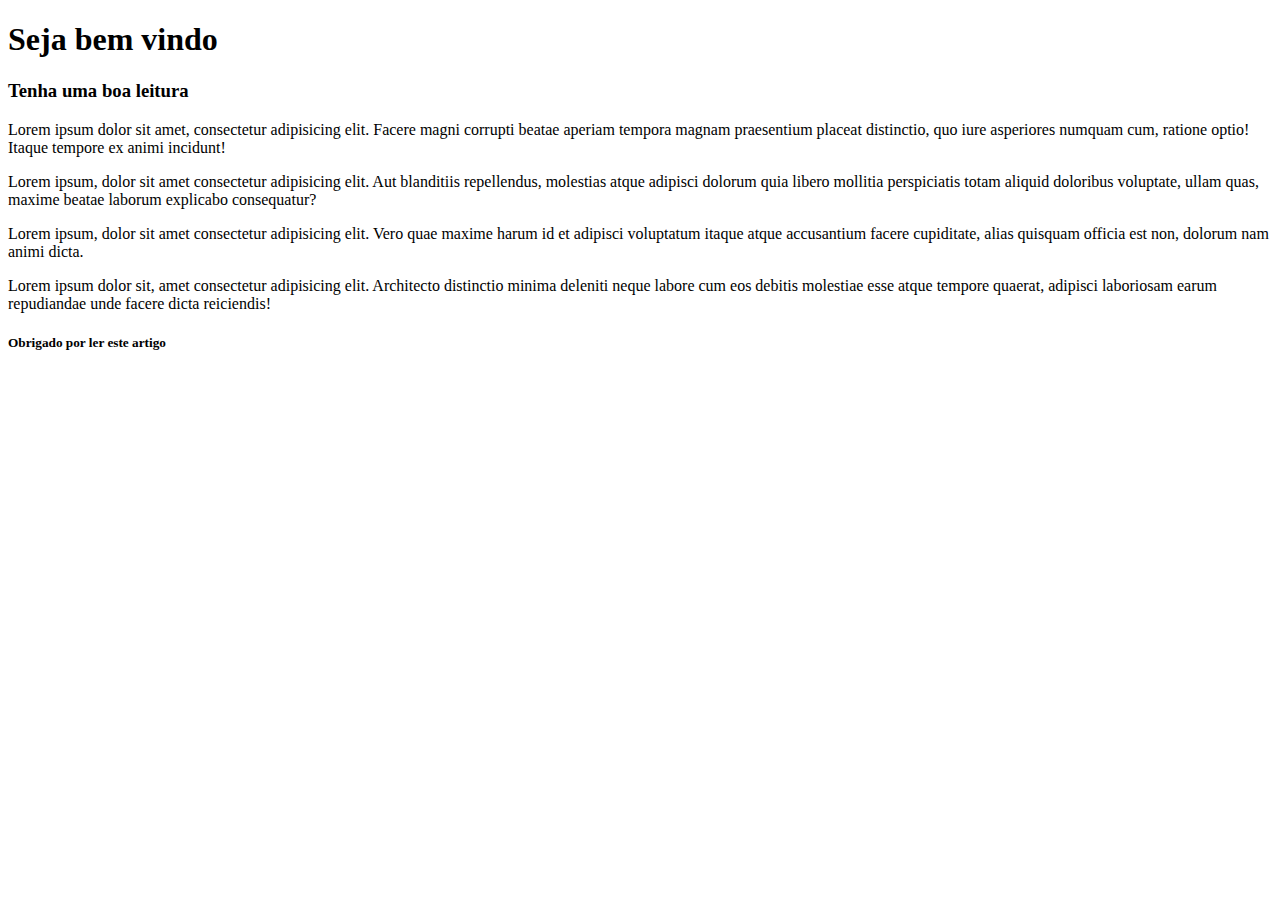
<file: 1- HTML/aula3/index.html>
<!DOCTYPE html>
<html>
    <head>
        <title>Aula  - Indentação</title>
    </head>
    <body>
        <section>
            <header>
                <h1>Seja bem vindo</h1>
                <h3>Tenha uma boa leitura</h3>
            </header>
            <article>
                <p>
                    Lorem ipsum dolor sit amet, consectetur adipisicing elit. Facere magni corrupti beatae aperiam tempora magnam praesentium placeat distinctio, quo iure asperiores numquam cum, ratione optio! Itaque tempore ex animi incidunt!
                </p>
                <p>
                    Lorem ipsum, dolor sit amet consectetur adipisicing elit. Aut blanditiis repellendus, molestias atque adipisci dolorum quia libero mollitia perspiciatis totam aliquid doloribus voluptate, ullam quas, maxime beatae laborum explicabo consequatur?
                </p>
                <p>
                    Lorem ipsum, dolor sit amet consectetur adipisicing elit. Vero quae maxime harum id et adipisci voluptatum itaque atque accusantium facere cupiditate, alias quisquam officia est non, dolorum nam animi dicta.
                </p>
                <p>
                    Lorem ipsum dolor sit, amet consectetur adipisicing elit. Architecto distinctio minima deleniti neque labore cum eos debitis molestiae esse atque tempore quaerat, adipisci laboriosam earum repudiandae unde facere dicta reiciendis!
                </p>
            </article>
                <footer>
                    <h5>Obrigado por ler este artigo</h5>
                </footer>            
        </section>     
    </body>
</html>
</file>
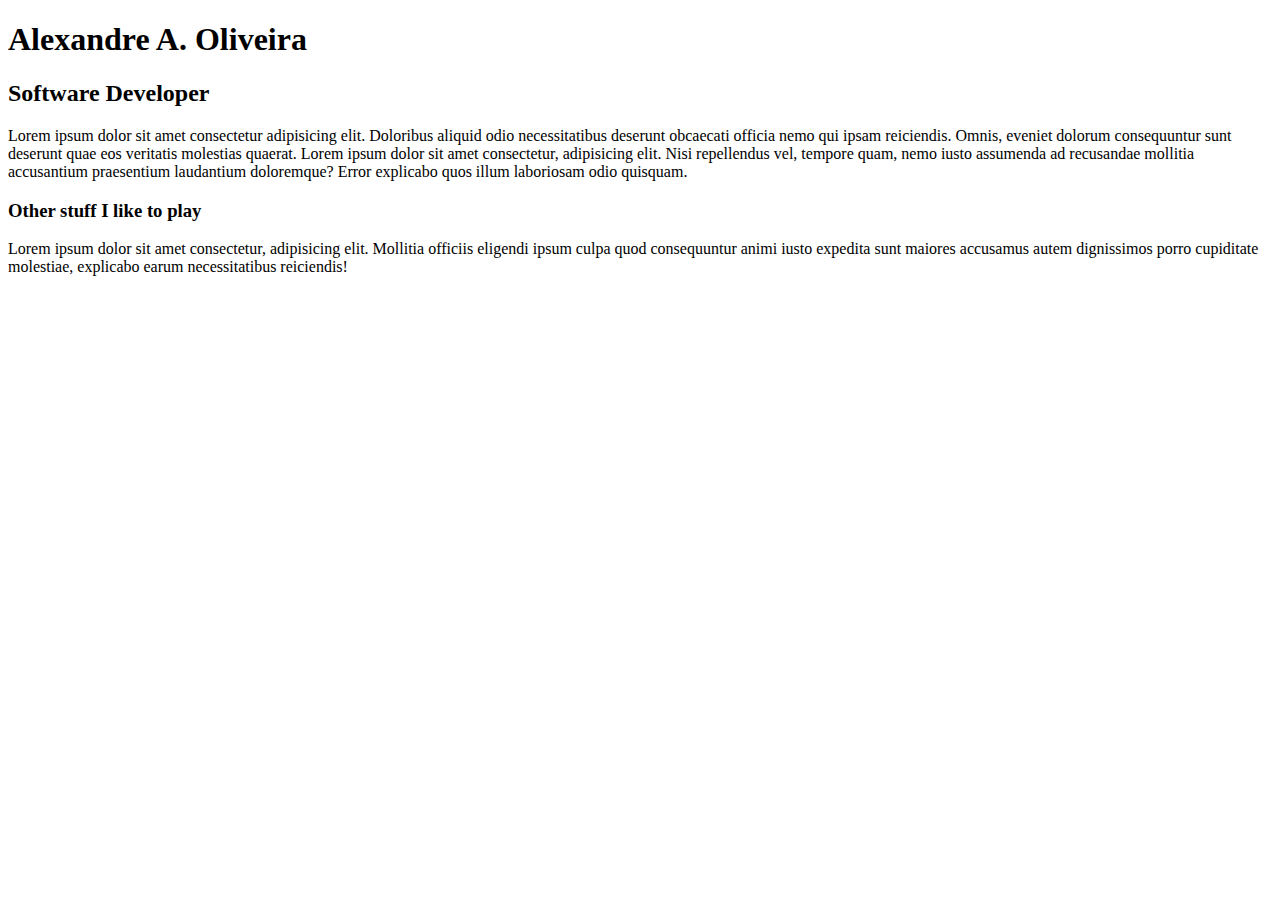
<file: 1- HTML/aula4/index.html>
<!DOCTYPE html>
<html lang="pt">
<head>
    <meta charset="UTF-8">
    <meta http-equiv="X-UA-Compatible" content="IE=edge">
    <meta name="viewport" content="width=device-width, initial-scale=1.0">
    <title>Alexandre A. Oliveira</title>
</head>
<body>

    <h1>Alexandre A. Oliveira</h1>
    <h2>Software Developer</h2>
    <p>
        Lorem ipsum dolor sit amet consectetur adipisicing elit. Doloribus aliquid odio necessitatibus deserunt obcaecati officia nemo qui ipsam reiciendis. Omnis, eveniet dolorum consequuntur sunt deserunt quae eos veritatis molestias quaerat. Lorem ipsum dolor sit amet consectetur, adipisicing elit. Nisi repellendus vel, tempore quam, nemo iusto assumenda ad recusandae mollitia accusantium praesentium laudantium doloremque? Error explicabo quos illum laboriosam odio quisquam.
    </p>

    <h3>Other stuff I like to play</h3>
    <p>
        Lorem ipsum dolor sit amet consectetur, adipisicing elit. Mollitia officiis eligendi ipsum culpa quod consequuntur animi iusto expedita sunt maiores accusamus autem dignissimos porro cupiditate molestiae, explicabo earum necessitatibus reiciendis! 
    </p>



</body>
</html>
</file>
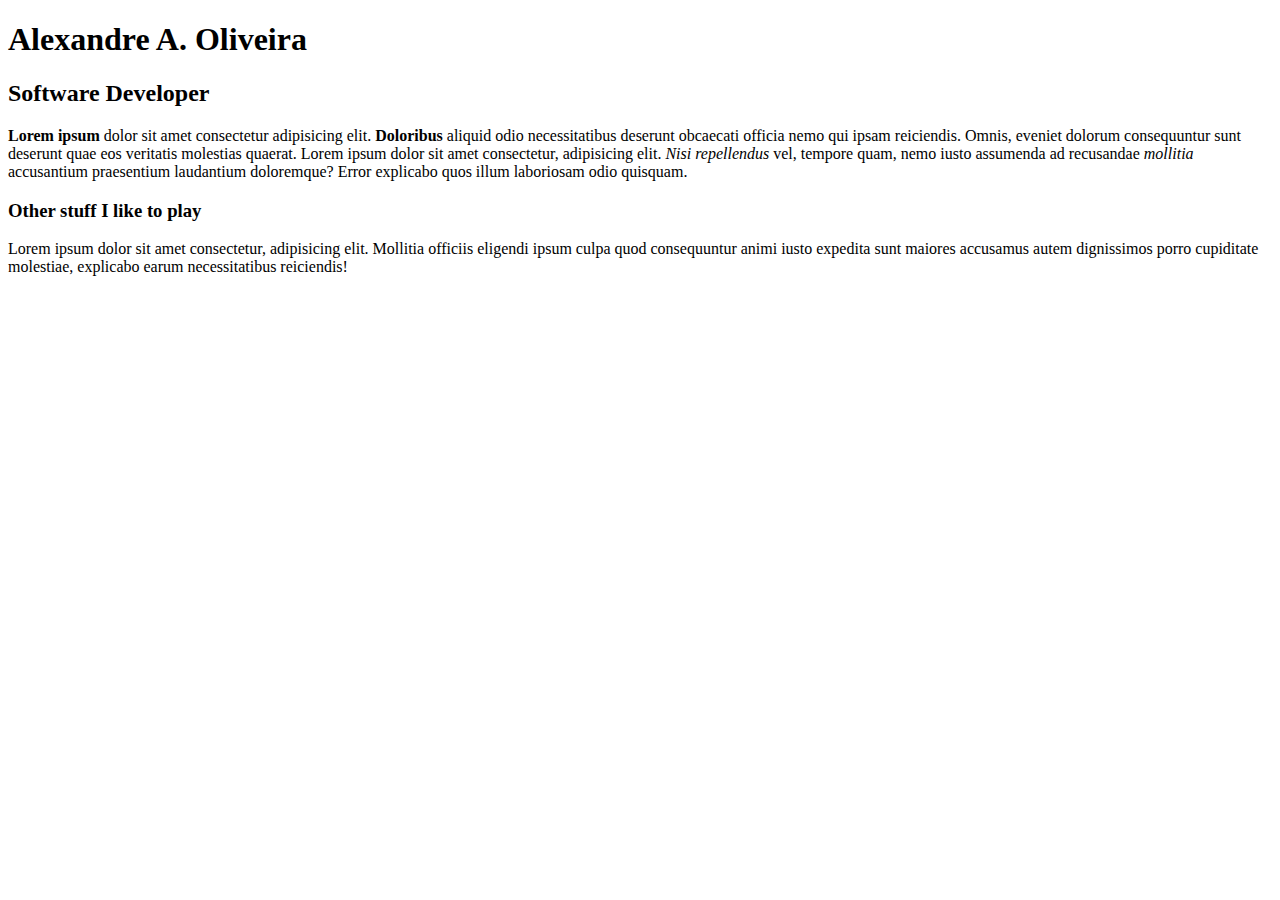
<file: 1- HTML/aula5/index.html>
<!DOCTYPE html>
<html lang="pt">
<head>
    <meta charset="UTF-8">
    <meta http-equiv="X-UA-Compatible" content="IE=edge">
    <meta name="viewport" content="width=device-width, initial-scale=1.0">
    <title>Alexandre A. Oliveira</title>
</head>
<body>

    <h1>Alexandre A. Oliveira</h1>
    <h2>Software Developer</h2>

    <!-- 
        A TAG <b> TEM UM VALOR APENAS VISUAL 
        A TAG <strong> ELA REFORÇA O SIGNIFICADO DA PALAVRA, INDICANDO QUE A RELEVÂNCIA É GRANDE>
        A TAG <i> ITALIC, PRODUZ APENAS O EFEITO VISUAL
        A TAG <em> É UM ELEMENTO QUE REPRESENTA UMA ÊNFASE NO CONTEÚDO, É ALGO QUE EU QUERO DAR ÊNFASE
    -->

    <p>
        <b>Lorem ipsum</b> dolor sit amet consectetur adipisicing elit. <strong>Doloribus</strong> aliquid odio necessitatibus deserunt obcaecati officia nemo qui ipsam reiciendis. Omnis, eveniet dolorum consequuntur sunt deserunt quae eos veritatis molestias quaerat. Lorem ipsum dolor sit amet consectetur, adipisicing elit. <em>Nisi repellendus</em> vel, tempore quam, nemo iusto assumenda ad recusandae <i>mollitia</i> accusantium praesentium laudantium doloremque? Error explicabo quos illum laboriosam odio quisquam.
    </p>

    <h3>Other stuff I like to play</h3>
    <p>
        Lorem ipsum dolor sit amet consectetur, adipisicing elit. Mollitia officiis eligendi ipsum culpa quod consequuntur animi iusto expedita sunt maiores accusamus autem dignissimos porro cupiditate molestiae, explicabo earum necessitatibus reiciendis! 
    </p>



</body>
</html>
</file>
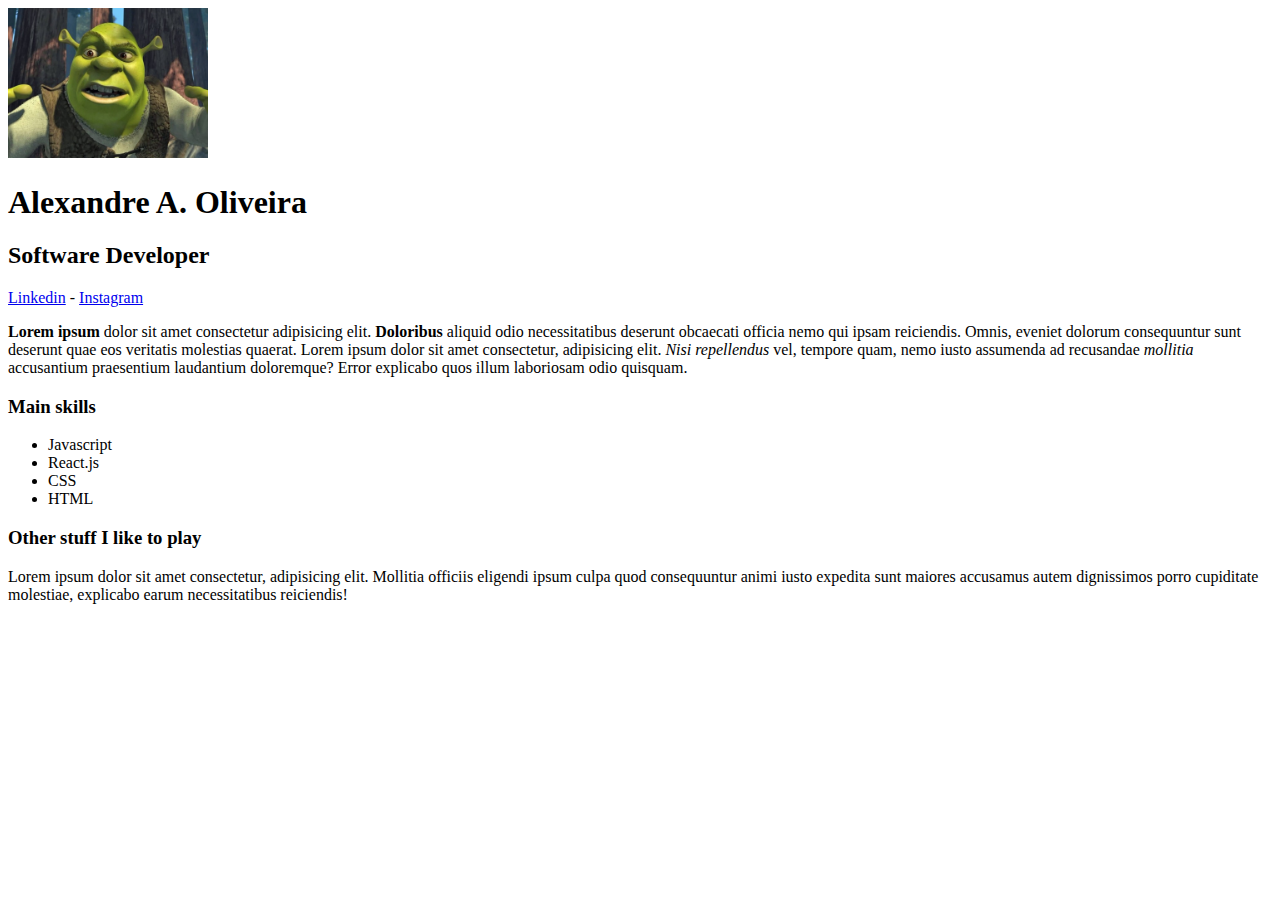
<file: 1- HTML/aula6/index.html>
<!DOCTYPE html>
<html lang="pt">
<head>
    <meta charset="UTF-8">
    <meta http-equiv="X-UA-Compatible" content="IE=edge">
    <meta name="viewport" content="width=device-width, initial-scale=1.0">
    <title>Alexandre A. Oliveira</title>
</head>
<body>

    <img src="perfil.jpg" alt="Foto perfil" width="200">

    <h1>Alexandre A. Oliveira</h1>
    <h2>Software Developer</h2>

    <a href="https://br.linkedin.com/" target="_blank">Linkedin</a>
    -
    <a href="https://www.instagram.com/" target="_blank">Instagram</a>

    <!-- 
        A TAG <b> TEM UM VALOR APENAS VISUAL 
        A TAG <strong> ELA REFORÇA O SIGNIFICADO DA PALAVRA, INDICANDO QUE A RELEVÂNCIA É GRANDE>
        A TAG <i> ITALIC, PRODUZ APENAS O EFEITO VISUAL
        A TAG <em> É UM ELEMENTO QUE REPRESENTA UMA ÊNFASE NO CONTEÚDO, É ALGO QUE EU QUERO DAR ÊNFASE
    -->

    <p>
        <b>Lorem ipsum</b> dolor sit amet consectetur adipisicing elit. <strong>Doloribus</strong> aliquid odio necessitatibus deserunt obcaecati officia nemo qui ipsam reiciendis. Omnis, eveniet dolorum consequuntur sunt deserunt quae eos veritatis molestias quaerat. Lorem ipsum dolor sit amet consectetur, adipisicing elit. <em>Nisi repellendus</em> vel, tempore quam, nemo iusto assumenda ad recusandae <i>mollitia</i> accusantium praesentium laudantium doloremque? Error explicabo quos illum laboriosam odio quisquam.
    </p>

    <h3>Main skills</h3>
    <ul>
        <li>Javascript</li>
        <li>React.js</li>
        <li>CSS</li>
        <li>HTML</li>
    </ul>

    <h3>Other stuff I like to play</h3>
    <p>
        Lorem ipsum dolor sit amet consectetur, adipisicing elit. Mollitia officiis eligendi ipsum culpa quod consequuntur animi iusto expedita sunt maiores accusamus autem dignissimos porro cupiditate molestiae, explicabo earum necessitatibus reiciendis! 
    </p>



</body>
</html>
</file>
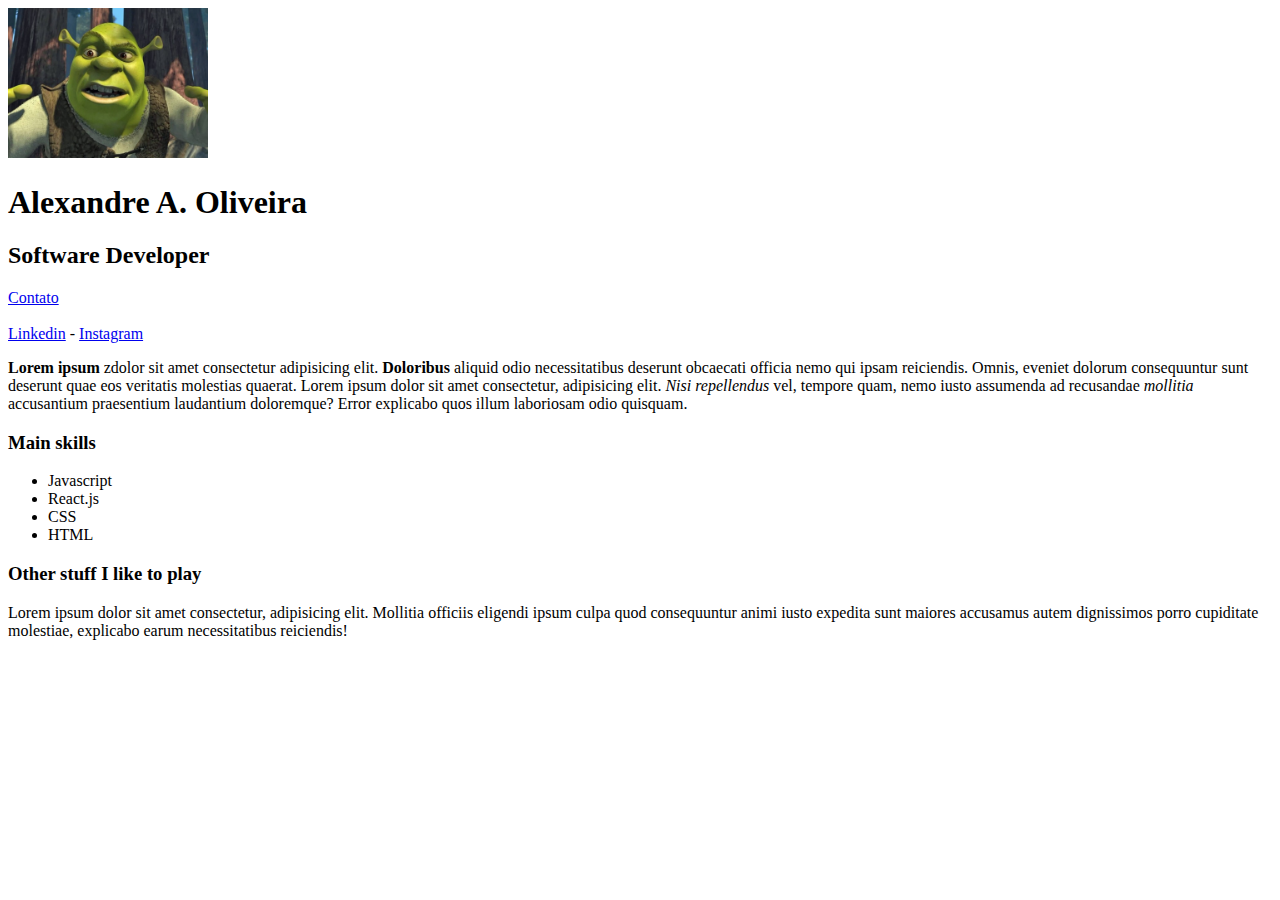
<file: 1- HTML/aula7/index.html>
<!DOCTYPE html>
<html lang="pt">
<head>
    <meta charset="UTF-8">
    <meta http-equiv="X-UA-Compatible" content="IE=edge">
    <meta name="viewport" content="width=device-width, initial-scale=1.0">
    <title>Alexandre A. Oliveira</title>
</head>
<body>

    <img src="perfil.jpg" alt="Foto perfil" width="200">

    <h1>Alexandre A. Oliveira</h1>
    <h2>Software Developer</h2>
    
    <a href="contato.html">Contato</a>

    <br><br>

    <a href="https://br.linkedin.com/" target="_blank">Linkedin</a>
    -
    <a href="https://www.instagram.com/" target="_blank">Instagram</a>

    <!-- 
        A TAG <b> TEM UM VALOR APENAS VISUAL 
        A TAG <strong> ELA REFORÇA O SIGNIFICADO DA PALAVRA, INDICANDO QUE A RELEVÂNCIA É GRANDE>
        A TAG <i> ITALIC, PRODUZ APENAS O EFEITO VISUAL
        A TAG <em> É UM ELEMENTO QUE REPRESENTA UMA ÊNFASE NO CONTEÚDO, É ALGO QUE EU QUERO DAR ÊNFASE
    -->

    <p>
        <b>Lorem ipsum</b> zdolor sit amet consectetur adipisicing elit. <strong>Doloribus</strong> aliquid odio necessitatibus deserunt obcaecati officia nemo qui ipsam reiciendis. Omnis, eveniet dolorum consequuntur sunt deserunt quae eos veritatis molestias quaerat. Lorem ipsum dolor sit amet consectetur, adipisicing elit. <em>Nisi repellendus</em> vel, tempore quam, nemo iusto assumenda ad recusandae <i>mollitia</i> accusantium praesentium laudantium doloremque? Error explicabo quos illum laboriosam odio quisquam.
    </p>

    <h3>Main skills</h3>
    <ul>
        <li>Javascript</li>
        <li>React.js</li>
        <li>CSS</li>
        <li>HTML</li>
    </ul>

    <h3>Other stuff I like to play</h3>
    <p>
        Lorem ipsum dolor sit amet consectetur, adipisicing elit. Mollitia officiis eligendi ipsum culpa quod consequuntur animi iusto expedita sunt maiores accusamus autem dignissimos porro cupiditate molestiae, explicabo earum necessitatibus reiciendis! 
    </p>
</body>
</html>
</file>
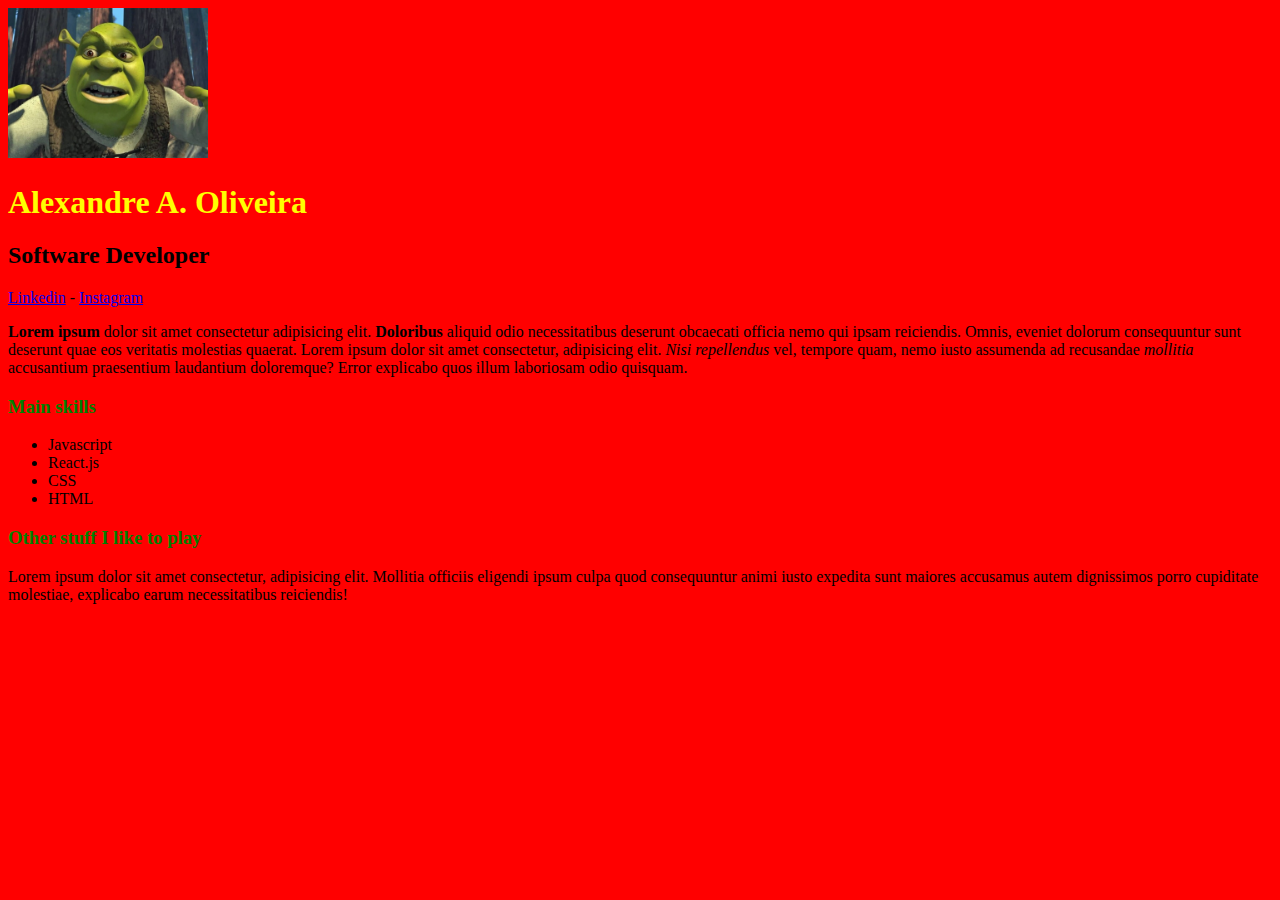
<file: 2 - CSS/aula1/index.html>
<!DOCTYPE html>
<html lang="pt">
<head>
    <meta charset="UTF-8">
    <meta http-equiv="X-UA-Compatible" content="IE=edge">
    <meta name="viewport" content="width=device-width, initial-scale=1.0">
    <title>Alexandre A. Oliveira</title>
    <link rel="stylesheet" href="style.css">    
   
</head>
<body>

    <img src="perfil.jpg" alt="Foto perfil" class="foto-principal">

    <h1 id="titulo-principal"> Alexandre A. Oliveira</h1>
    <h2>Software Developer</h2>

    <a href="https://br.linkedin.com/" target="_blank">Linkedin</a>
    -
    <a href="https://www.instagram.com/" target="_blank">Instagram</a>

    <!-- 
        A TAG <b> TEM UM VALOR APENAS VISUAL 
        A TAG <strong> ELA REFORÇA O SIGNIFICADO DA PALAVRA, INDICANDO QUE A RELEVÂNCIA É GRANDE>
        A TAG <i> ITALIC, PRODUZ APENAS O EFEITO VISUAL
        A TAG <em> É UM ELEMENTO QUE REPRESENTA UMA ÊNFASE NO CONTEÚDO, É ALGO QUE EU QUERO DAR ÊNFASE
    -->

    <p>
        <b>Lorem ipsum</b> dolor sit amet consectetur adipisicing elit. <strong>Doloribus</strong> aliquid odio necessitatibus deserunt obcaecati officia nemo qui ipsam reiciendis. Omnis, eveniet dolorum consequuntur sunt deserunt quae eos veritatis molestias quaerat. Lorem ipsum dolor sit amet consectetur, adipisicing elit. <em>Nisi repellendus</em> vel, tempore quam, nemo iusto assumenda ad recusandae <i>mollitia</i> accusantium praesentium laudantium doloremque? Error explicabo quos illum laboriosam odio quisquam.
    </p>

    <h3> Main skills</h3>
    <ul>
        <li>Javascript</li>
        <li>React.js</li>
        <li>CSS</li>
        <li>HTML</li>
    </ul>

    <h3>Other stuff I like to play</h3>
    <p>
        Lorem ipsum dolor sit amet consectetur, adipisicing elit. Mollitia officiis eligendi ipsum culpa quod consequuntur animi iusto expedita sunt maiores accusamus autem dignissimos porro cupiditate molestiae, explicabo earum necessitatibus reiciendis! 
    </p>



</body>
</html>
</file>
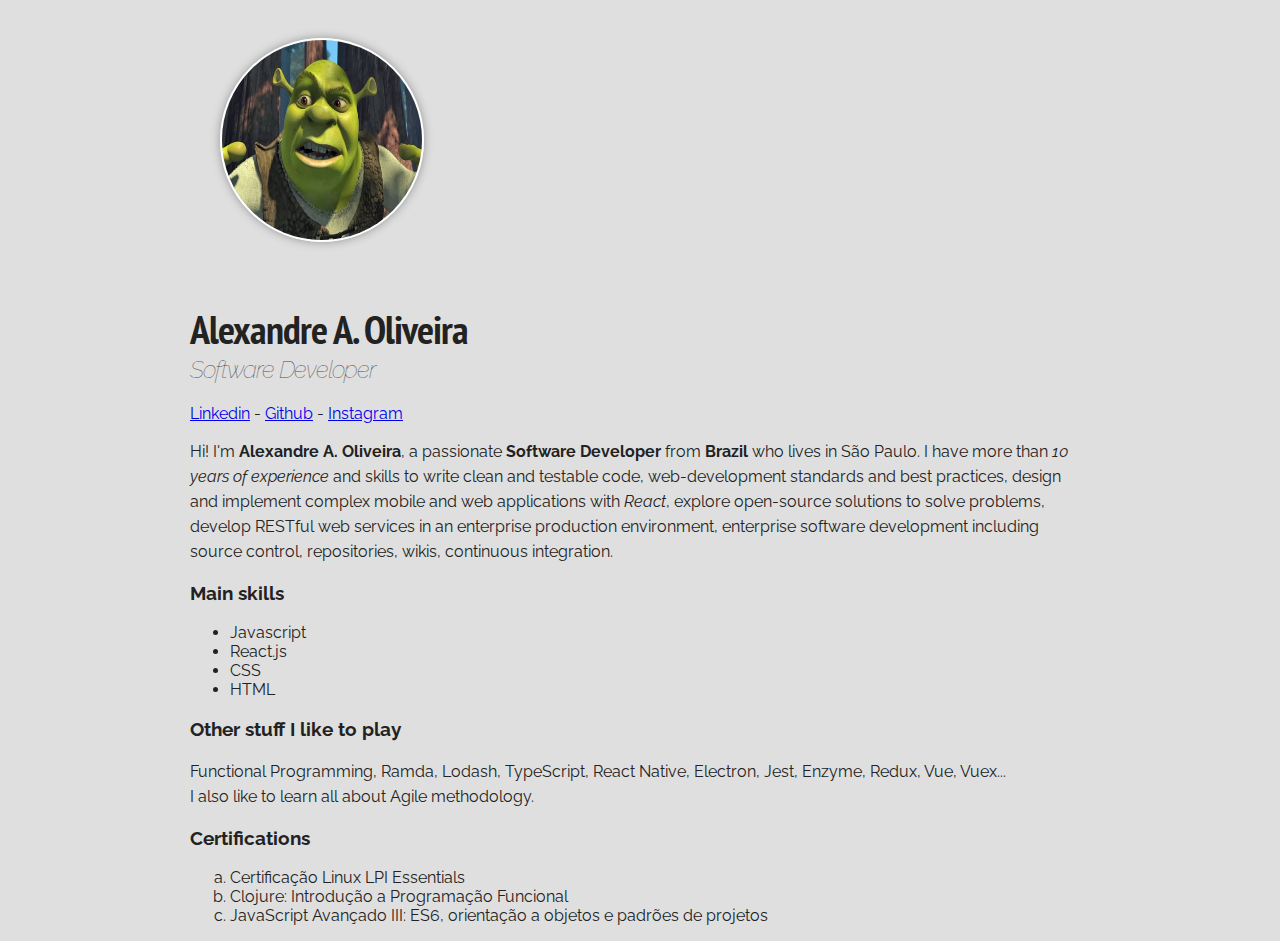
<file: 2 - CSS/aula10/index.html>
<!DOCTYPE html>
<html lang="pt">
<head>
  <meta charset="UTF-8">
  <meta name="viewport" content="width=device-width, initial-scale=1.0">
  <title>Alexandre A. Oliveira</title>

  <link href="https://fonts.googleapis.com/css2?family=PT+Sans+Narrow:wght@700&family=Raleway:wght@400;500&display=swap" rel="stylesheet">
  <link rel="stylesheet" href="style.css">
</head>
<body>

  <div class="container">
    <div class="profile">
      <img src="perfil.jpg" alt="Foto: Thiago M. Medeiros" class="foto-principal">

      <h1>Alexandre A. Oliveira</h1>
      <h2>Software Developer</h2>

      <a href="http://www.linkedin.com" target="_blank">Linkedin</a>
      -
      <a href="http://www.github.com" target="_blank">Github</a>
      -
      <a href="http://www.instagram.com" target="_blank">Instagram</a>
    </div>

    <p>
      Hi! I'm <strong>Alexandre A. Oliveira</strong>, a passionate <strong>Software Developer</strong> from <b>Brazil</b> who lives in São Paulo. I have more than <em>10 years of experience</em> and skills to write clean and testable code, web-development standards and best practices, design and implement complex mobile and web applications with <i>React</i>, explore open-source solutions to solve problems, develop RESTful web services in an enterprise production environment, enterprise software development including source control, repositories, wikis, continuous integration.
    </p>

    <h3>Main skills</h3>
    <ul>
      <li>Javascript</li>
      <li>React.js</li>
      <li>CSS</li>
      <li>HTML</li>
    </ul>

    <h3>Other stuff I like to play</h3>
    <p>
      Functional Programming, Ramda, Lodash, TypeScript, React Native, Electron, Jest, Enzyme, Redux, Vue, Vuex...
      <br>I also like to learn all about Agile methodology.
    </p>

    <h3>Certifications</h3>
    <ol type="a">
      <li>Certificação Linux LPI Essentials</li>
      <li>Clojure: Introdução a Programação Funcional</li>
      <li>JavaScript Avançado III: ES6, orientação a objetos e padrões de projetos</li>
    </ol>
  </div>

</body>
</html>
</file>
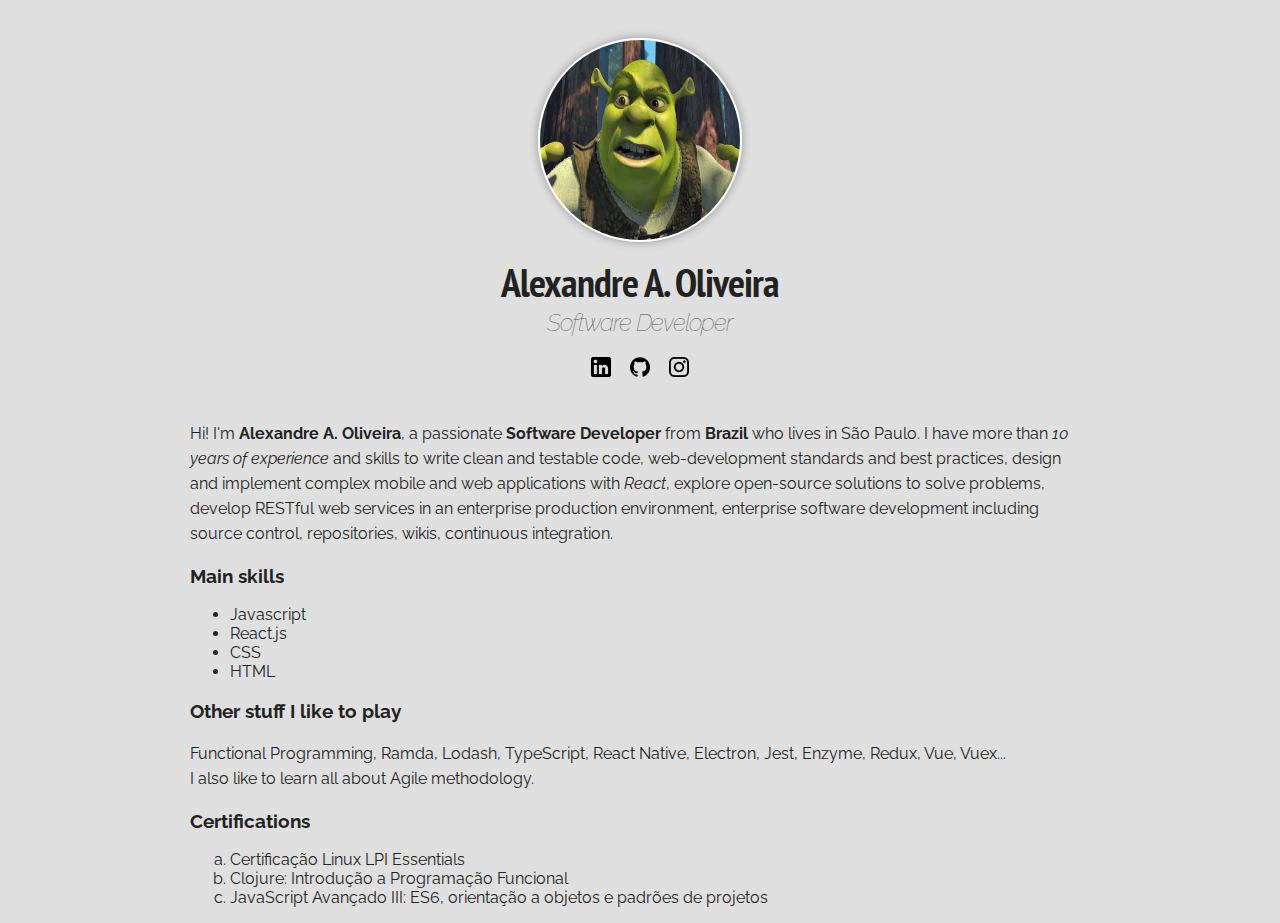
<file: 2 - CSS/aula11/index.html>
<!DOCTYPE html>
<html lang="pt">
<head>
  <meta charset="UTF-8">
  <meta name="viewport" content="width=device-width, initial-scale=1.0">
  <title>Alexandre A. Oliveira</title>

  <link href="https://fonts.googleapis.com/css2?family=PT+Sans+Narrow:wght@700&family=Raleway:wght@400;500&display=swap" rel="stylesheet">
  <link rel="stylesheet" href="style.css">
</head>
<body>

  <div class="container">
    <div class="profile">
      <img src="perfil.jpg" alt="Foto: Thiago M. Medeiros" class="foto-principal">

      <h1>Alexandre A. Oliveira</h1>
      <h2>Software Developer</h2>

      <a href="http://www.linkedin.com" target="_blank" class="social-links">
        <img src="logo-linkedin.png" alt="Linkedin" class="social-icons">
      </a>      
      <a href="http://www.github.com" target="_blank" class="social-links">
        <img src="logo-github.png" alt="Github" class="social-icons github">
      </a>      
      <a href="http://www.instagram.com" target="_blank" class="social-links">
        <img src="logo-instagram.png" alt="Instagram" class="social-icons">
      </a>
    </div>

    <p>
      Hi! I'm <strong>Alexandre A. Oliveira</strong>, a passionate <strong>Software Developer</strong> from <b>Brazil</b> who lives in São Paulo. I have more than <em>10 years of experience</em> and skills to write clean and testable code, web-development standards and best practices, design and implement complex mobile and web applications with <i>React</i>, explore open-source solutions to solve problems, develop RESTful web services in an enterprise production environment, enterprise software development including source control, repositories, wikis, continuous integration.
    </p>

    <h3>Main skills</h3>
    <ul>
      <li>Javascript</li>
      <li>React.js</li>
      <li>CSS</li>
      <li>HTML</li>
    </ul>

    <h3>Other stuff I like to play</h3>
    <p>
      Functional Programming, Ramda, Lodash, TypeScript, React Native, Electron, Jest, Enzyme, Redux, Vue, Vuex...
      <br>I also like to learn all about Agile methodology.
    </p>

    <h3>Certifications</h3>
    <ol type="a">
      <li>Certificação Linux LPI Essentials</li>
      <li>Clojure: Introdução a Programação Funcional</li>
      <li>JavaScript Avançado III: ES6, orientação a objetos e padrões de projetos</li>
    </ol>
  </div>

</body>
</html>
</file>
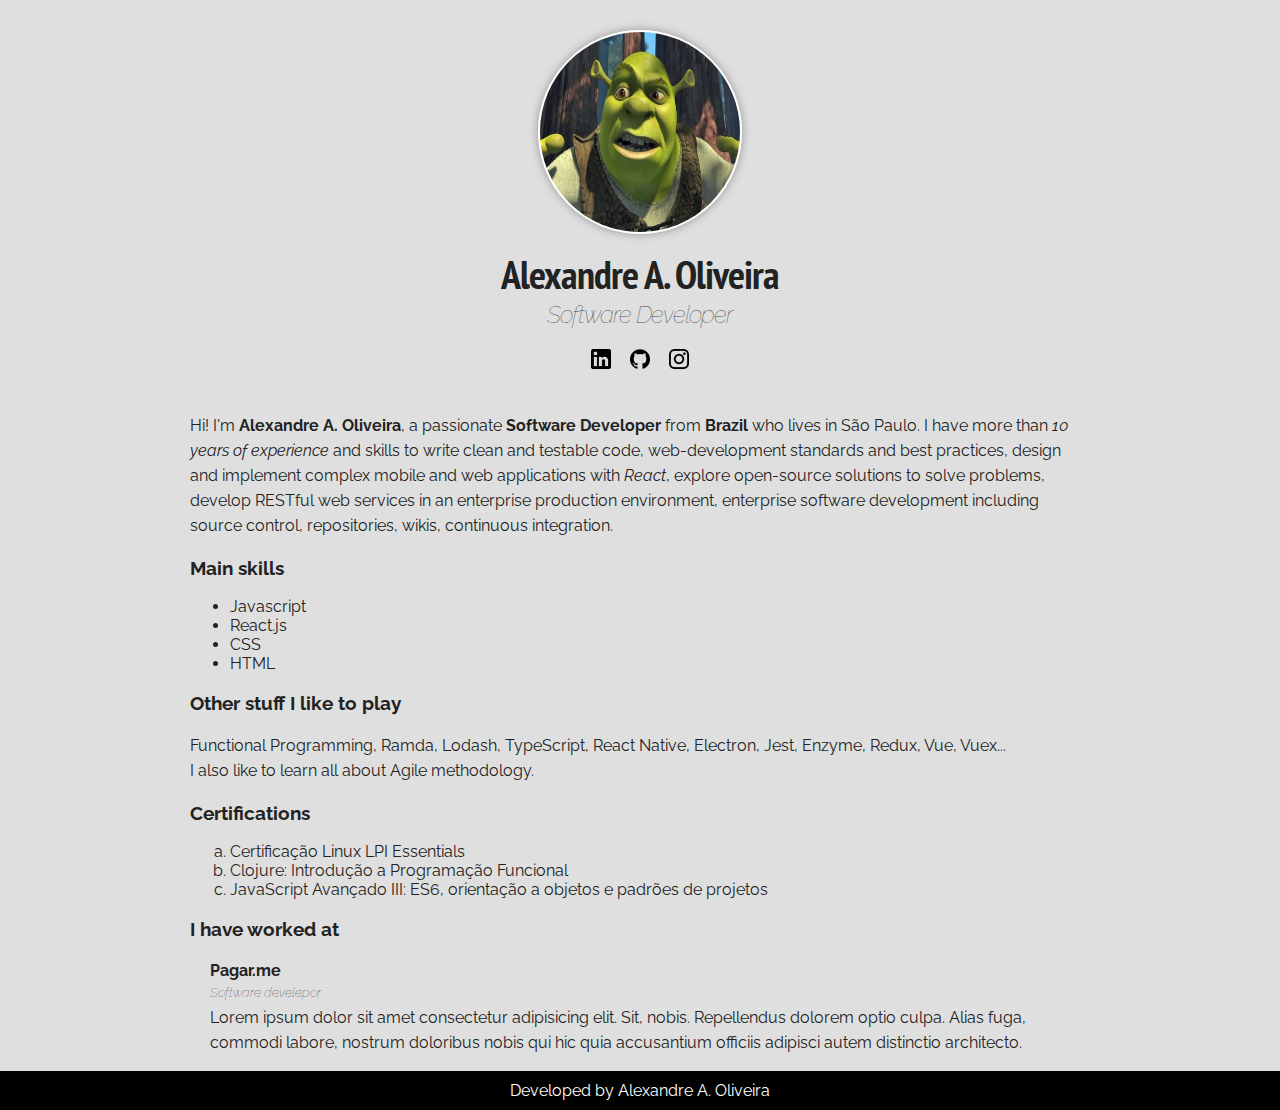
<file: 2 - CSS/aula12/index.html>
<!DOCTYPE html>
<html lang="pt">
<head>
  <meta charset="UTF-8">
  <meta name="viewport" content="width=device-width, initial-scale=1.0">
  <title>Alexandre A. Oliveira</title>

  <link href="https://fonts.googleapis.com/css2?family=PT+Sans+Narrow:wght@700&family=Raleway:wght@400;500&display=swap" rel="stylesheet">
  <link rel="stylesheet" href="style.css">
</head>
<body>

  <div class="container">
    <div class="profile">
      <img src="perfil.jpg" alt="Foto: Thiago M. Medeiros" class="foto-principal">

      <h1>Alexandre A. Oliveira</h1>
      <h2>Software Developer</h2>

      <a href="http://www.linkedin.com" target="_blank" class="social-links">
        <img src="logo-linkedin.png" alt="Linkedin" class="social-icons">
      </a>      
      <a href="http://www.github.com" target="_blank" class="social-links">
        <img src="logo-github.png" alt="Github" class="social-icons github">
      </a>      
      <a href="http://www.instagram.com" target="_blank" class="social-links">
        <img src="logo-instagram.png" alt="Instagram" class="social-icons">
      </a>
    </div>

    <p>
      Hi! I'm <strong>Alexandre A. Oliveira</strong>, a passionate <strong>Software Developer</strong> from <b>Brazil</b> who lives in São Paulo. I have more than <em>10 years of experience</em> and skills to write clean and testable code, web-development standards and best practices, design and implement complex mobile and web applications with <i>React</i>, explore open-source solutions to solve problems, develop RESTful web services in an enterprise production environment, enterprise software development including source control, repositories, wikis, continuous integration.
    </p>

    <h3>Main skills</h3>
    <ul>
      <li>Javascript</li>
      <li>React.js</li>
      <li>CSS</li>
      <li>HTML</li>
    </ul>

    <h3>Other stuff I like to play</h3>
    <p>
      Functional Programming, Ramda, Lodash, TypeScript, React Native, Electron, Jest, Enzyme, Redux, Vue, Vuex...
      <br>I also like to learn all about Agile methodology.
    </p>

    <h3>Certifications</h3>
    <ol type="a">
      <li>Certificação Linux LPI Essentials</li>
      <li>Clojure: Introdução a Programação Funcional</li>
      <li>JavaScript Avançado III: ES6, orientação a objetos e padrões de projetos</li>
    </ol>
    
    <h3>I have worked at</h3>
    <ul class="jobs-list">
      <li>
        <h4>Pagar.me</h4>
        <h5>Software develepor</h5>
        <p>
          Lorem ipsum dolor sit amet consectetur adipisicing elit. Sit, nobis. Repellendus dolorem optio culpa. Alias fuga, commodi labore, nostrum doloribus nobis qui hic quia accusantium officiis adipisci autem distinctio architecto.
        </p>
      </li>
    </ul>

  </div>

  <div class="footer" >
    Developed by Alexandre A. Oliveira
  </div>

</body>
</html>
</file>
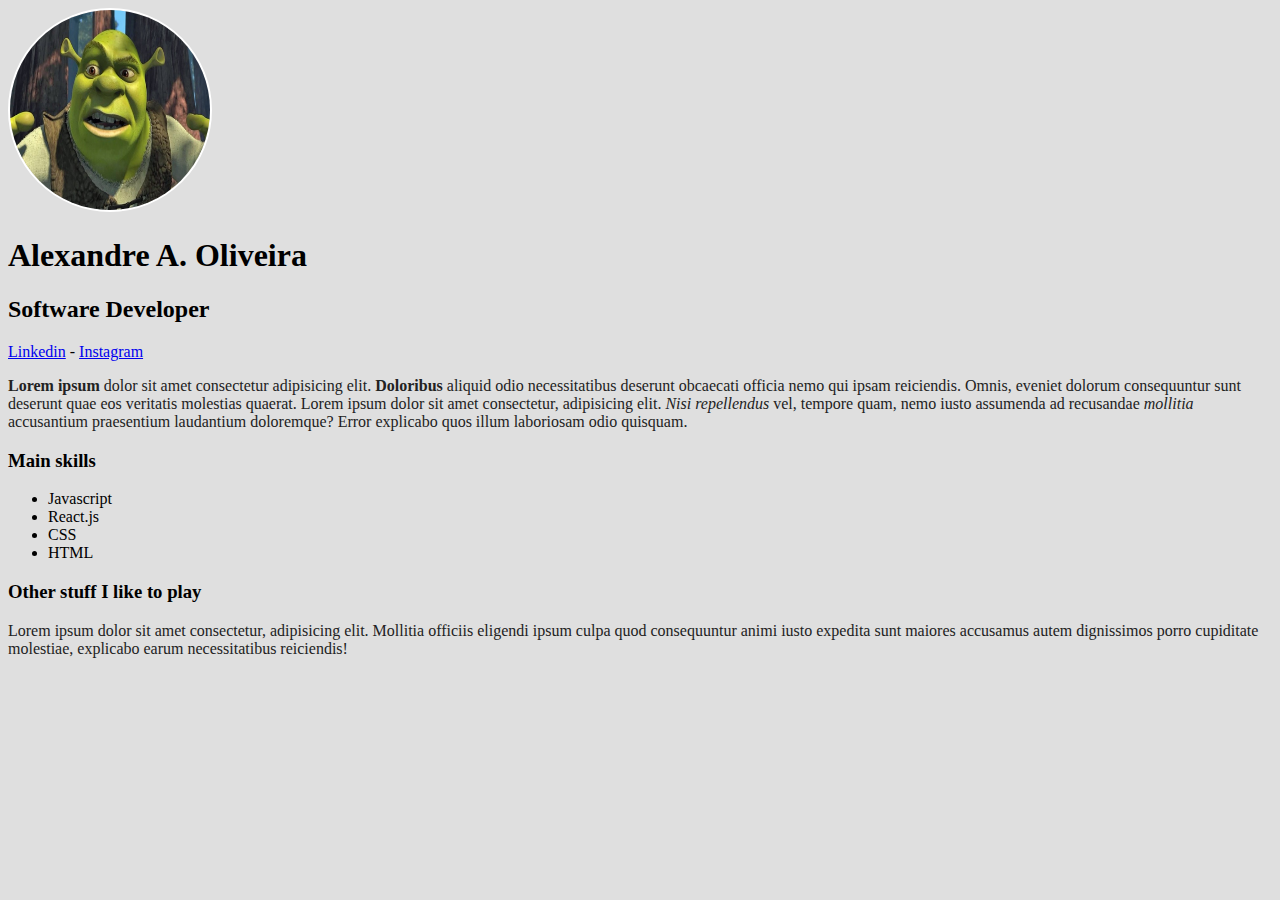
<file: 2 - CSS/aula4/index.html>
<!DOCTYPE html>
<html lang="pt">
<head>
    <meta charset="UTF-8">
    <meta http-equiv="X-UA-Compatible" content="IE=edge">
    <meta name="viewport" content="width=device-width, initial-scale=1.0">
    <title>Alexandre A. Oliveira</title>
    <link rel="stylesheet" href="style.css">    
   
</head>
<body>

    <img src="perfil.jpg" alt="Foto: perfil" class="foto-principal">

    <h1 id="titulo-principal">Alexandre A. Oliveira</h1>
    <h2>Software Developer</h2>

    <a href="https://br.linkedin.com/" target="_blank">Linkedin</a>
    -
    <a href="https://www.instagram.com/" target="_blank">Instagram</a>

    <!-- 
        A TAG <b> TEM UM VALOR APENAS VISUAL 
        A TAG <strong> ELA REFORÇA O SIGNIFICADO DA PALAVRA, INDICANDO QUE A RELEVÂNCIA É GRANDE>
        A TAG <i> ITALIC, PRODUZ APENAS O EFEITO VISUAL
        A TAG <em> É UM ELEMENTO QUE REPRESENTA UMA ÊNFASE NO CONTEÚDO, É ALGO QUE EU QUERO DAR ÊNFASE
    -->

    <p>
        <b>Lorem ipsum</b> dolor sit amet consectetur adipisicing elit. <strong>Doloribus</strong> aliquid odio necessitatibus deserunt obcaecati officia nemo qui ipsam reiciendis. Omnis, eveniet dolorum consequuntur sunt deserunt quae eos veritatis molestias quaerat. Lorem ipsum dolor sit amet consectetur, adipisicing elit. <em>Nisi repellendus</em> vel, tempore quam, nemo iusto assumenda ad recusandae <i>mollitia</i> accusantium praesentium laudantium doloremque? Error explicabo quos illum laboriosam odio quisquam.
    </p>

    <h3> Main skills</h3>
    <ul>
        <li>Javascript</li>
        <li>React.js</li>
        <li>CSS</li>
        <li>HTML</li>
    </ul>

    <h3>Other stuff I like to play</h3>
    <p>
        Lorem ipsum dolor sit amet consectetur, adipisicing elit. Mollitia officiis eligendi ipsum culpa quod consequuntur animi iusto expedita sunt maiores accusamus autem dignissimos porro cupiditate molestiae, explicabo earum necessitatibus reiciendis! 
    </p>



</body>
</html>
</file>
<file: 2 - CSS/aula1/style.css>
body{
    background: red;
}

h3{
    color: green;
}

.foto-principal{
    width: 200px;
}

#titulo-principal{
    color: yellow;
}
</file>
<file: 2 - CSS/aula10/style.css>
body {
  background: #dfdfdf;
  font-family: 'Raleway', sans-serif;
  color: rgb(34, 34, 34);
}

.container {
  width: 900px;
  margin: 0 auto;
}

.foto-principal {
  width: 200px;
  height: 200px;
  border: 2px solid #FFFFFF; /* shorthand */
  border-radius: 50%;
  margin: 30px;
  box-shadow: 0px 0px 10px #959595;
}

h1 {
  margin-bottom: 0;
  letter-spacing: -1px;
  font-family: 'PT Sans Narrow', sans-serif;
  font-size: 40px;
}

h2 {
  margin-top: 0;
  font-style: italic;
  color: rgb(73 73 73);
  font-weight: 100;
  letter-spacing: -1px;
}

p {
  line-height: 25px;
}
</file>
<file: 2 - CSS/aula11/style.css>
body {
  background: #dfdfdf;
  font-family: 'Raleway', sans-serif;
  color: rgb(34, 34, 34);
}

.container {
  width: 900px;
  margin: 0 auto;
}

.profile{
  text-align: center;
  margin-bottom: 40px;
}

.foto-principal {
  width: 200px;
  height: 200px;
  border: 2px solid #FFFFFF; /* shorthand */
  border-radius: 50%;
  margin: 30px 30px 0;
  box-shadow: 0px 0px 10px #959595;
}

h1 {
  margin-top: 10px;
  margin-bottom: 0;
  letter-spacing: -1px;
  font-family: 'PT Sans Narrow', sans-serif;
  font-size: 40px;
}

h2 {
  margin-top: 0;
  font-style: italic;
  color: rgb(73 73 73);
  font-weight: 100;
  letter-spacing: -1px;
}

p {
  line-height: 25px;
}

.social-icons{
  width: 20px;

}

.social-links{
  text-decoration: none;
}

.github{
  margin: 0 15px 0 15px;
}
</file>
<file: 2 - CSS/aula12/style.css>
body {
  background: #dfdfdf;
  font-family: 'Raleway', sans-serif;
  color: rgb(34, 34, 34);
  margin: 0;
}

.container {
  width: 900px;
  margin: 0 auto;
}

.profile{
  text-align: center;
  margin-bottom: 40px;
}

.foto-principal {
  width: 200px;
  height: 200px;
  border: 2px solid #FFFFFF; /* shorthand */
  border-radius: 50%;
  margin: 30px 30px 0;
  box-shadow: 0px 0px 10px #959595;
}

h1 {
  margin-top: 10px;
  margin-bottom: 0;
  letter-spacing: -1px;
  font-family: 'PT Sans Narrow', sans-serif;
  font-size: 40px;
}

h2 {
  margin-top: 0;
  font-style: italic;
  color: rgb(73 73 73);
  font-weight: 100;
  letter-spacing: -1px;
}

h4{
  margin-bottom: 5px;
}

h5{
  margin-top: 0;
  margin-bottom: 5px;
  font-weight: 100;
  font-style: italic;


}

p {
  line-height: 25px;
  margin-top: 0;
}

.social-icons{
  width: 20px;

}

.social-links{
  text-decoration: none;
}

.github{
  margin: 0 15px 0 15px;
}

.jobs-list{
  list-style: none;
  padding-left: 20px;
}

.footer{
  margin-top: 40pix;
  background-color: black;
  color: white;
  text-align: center;
  padding: 10px 0;
}
</file>
<file: 2 - CSS/aula4/style.css>
body{
    background-color: #dfdfdf;    
}

p{
    color: rgb(34, 34, 34);
}

.foto-principal{
    width: 200px;
    height: 200px;
    border: 2px solid #FFFFFF; /* shorthand*/
    border-radius: 50%;
   
    /*
    border-width: 5px;
    border-style: solid;
    border-color: black;
    */
}
</file>
